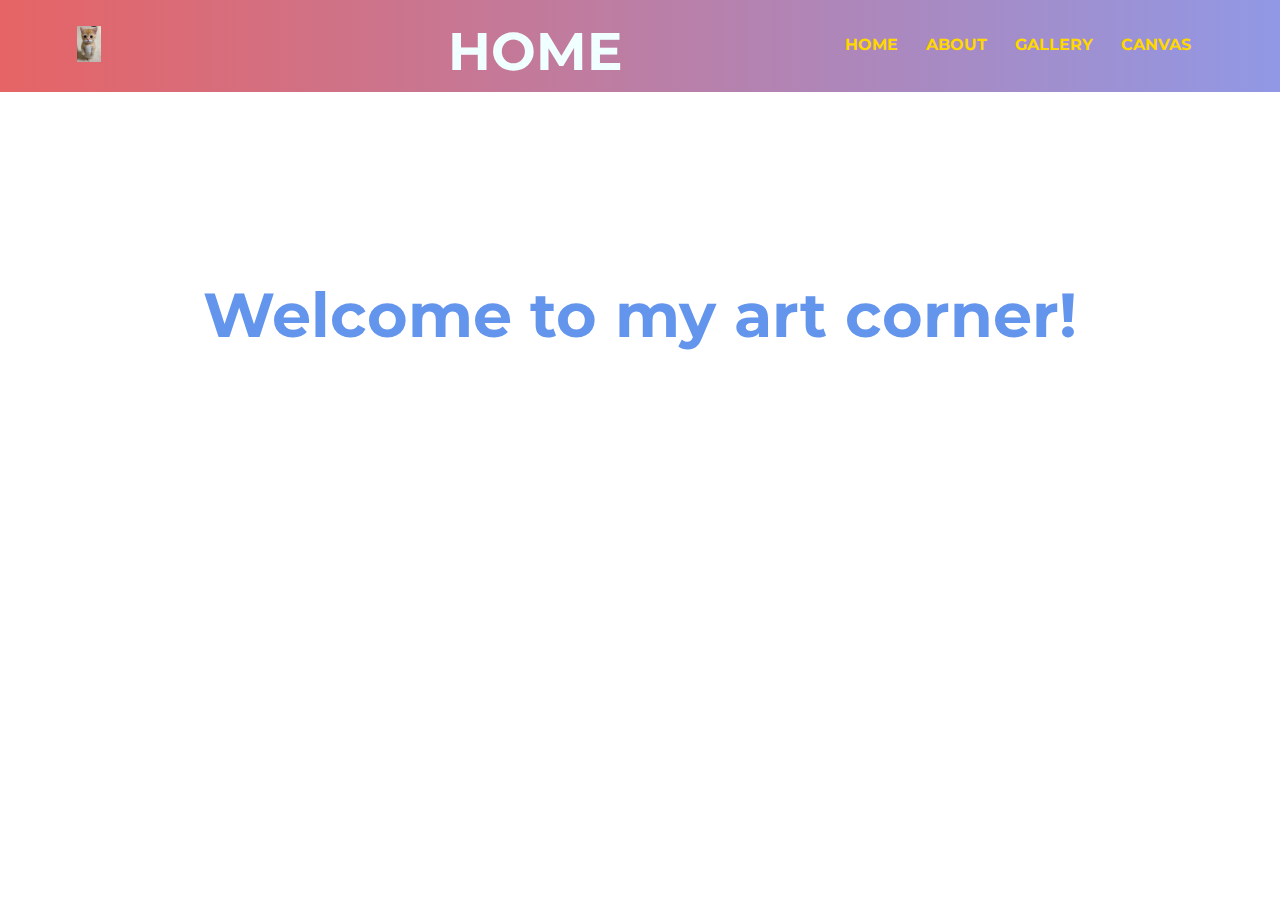
<file: index.html>
<!DOCTYPE html>
<html lang="en">
<head>
    <meta charset="UTF-8" name="viewport" content="with=device-width, initial-scale=1.0">
    <title>Home</title>

    <script src="https://code.jquery.com/jquery-1.10.2.js"></script>
    <script>
    $(function(){
      $("#includedContent").load("header.html");
    });
    </script>
</head>
<body>
    <div class="title">
        <h1>HOME</h1>
    </div>

    <div id="includedContent"></div>

    <div class="front-message">
        <h1>Welcome to my art corner!</h1>
    </div>

</body>
</html>
</file>
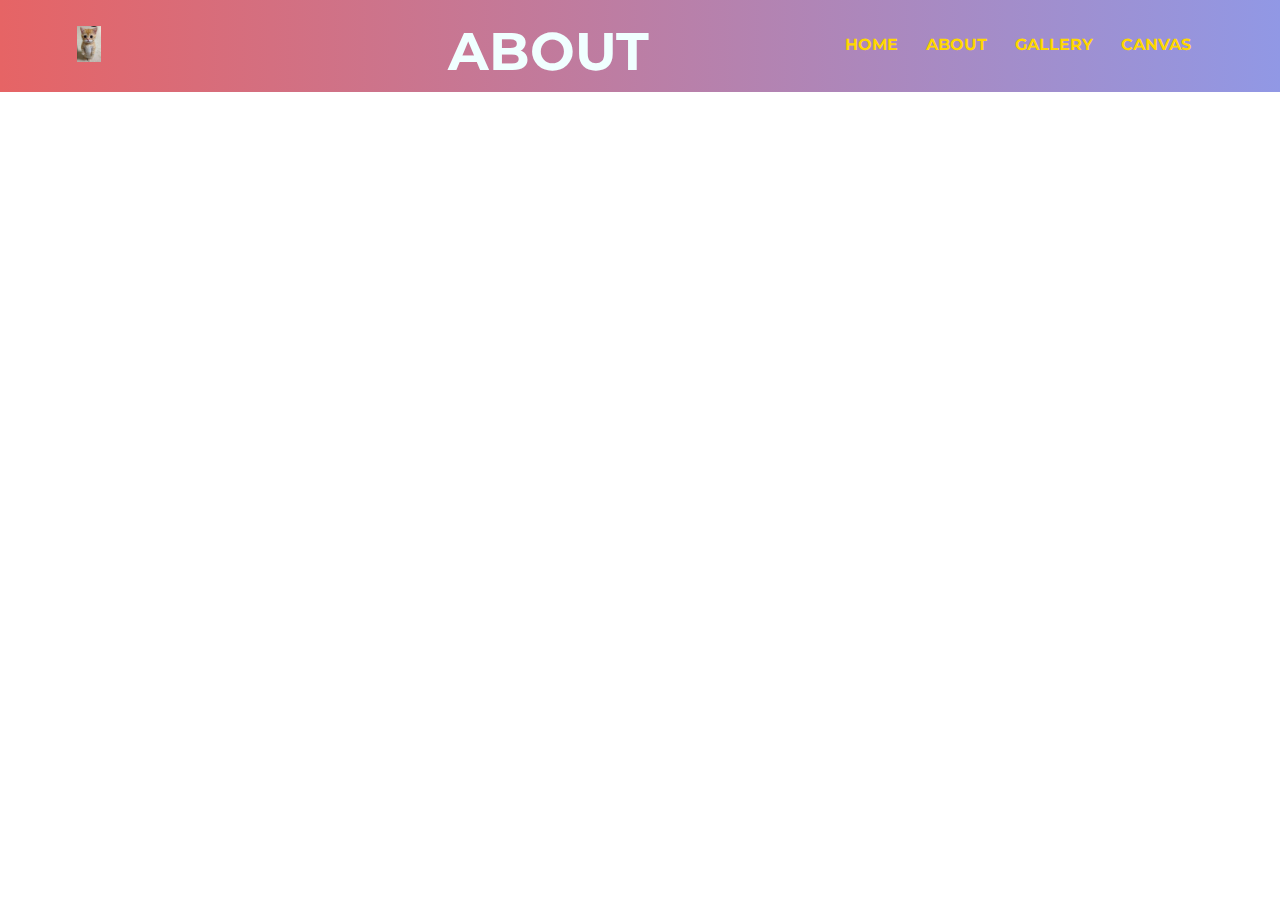
<file: about.html>
<!DOCTYPE html>
<html lang="en">
<head>
    <meta charset="UTF-8" name="viewport" content="with=device-width, initial-scale=1.0">
    <title>About</title>

    <script src="https://code.jquery.com/jquery-1.10.2.js"></script>
    <script>
    $(function(){
      $("#includedContent").load("header.html");
    });
    </script>
</head>
<body>
     <div id="includedContent"></div>

    <div class="title">
        <h1>ABOUT</h1>
    </div>

    <div class="body">
        <p></p>
    </div>

</body>
</html>
</file>
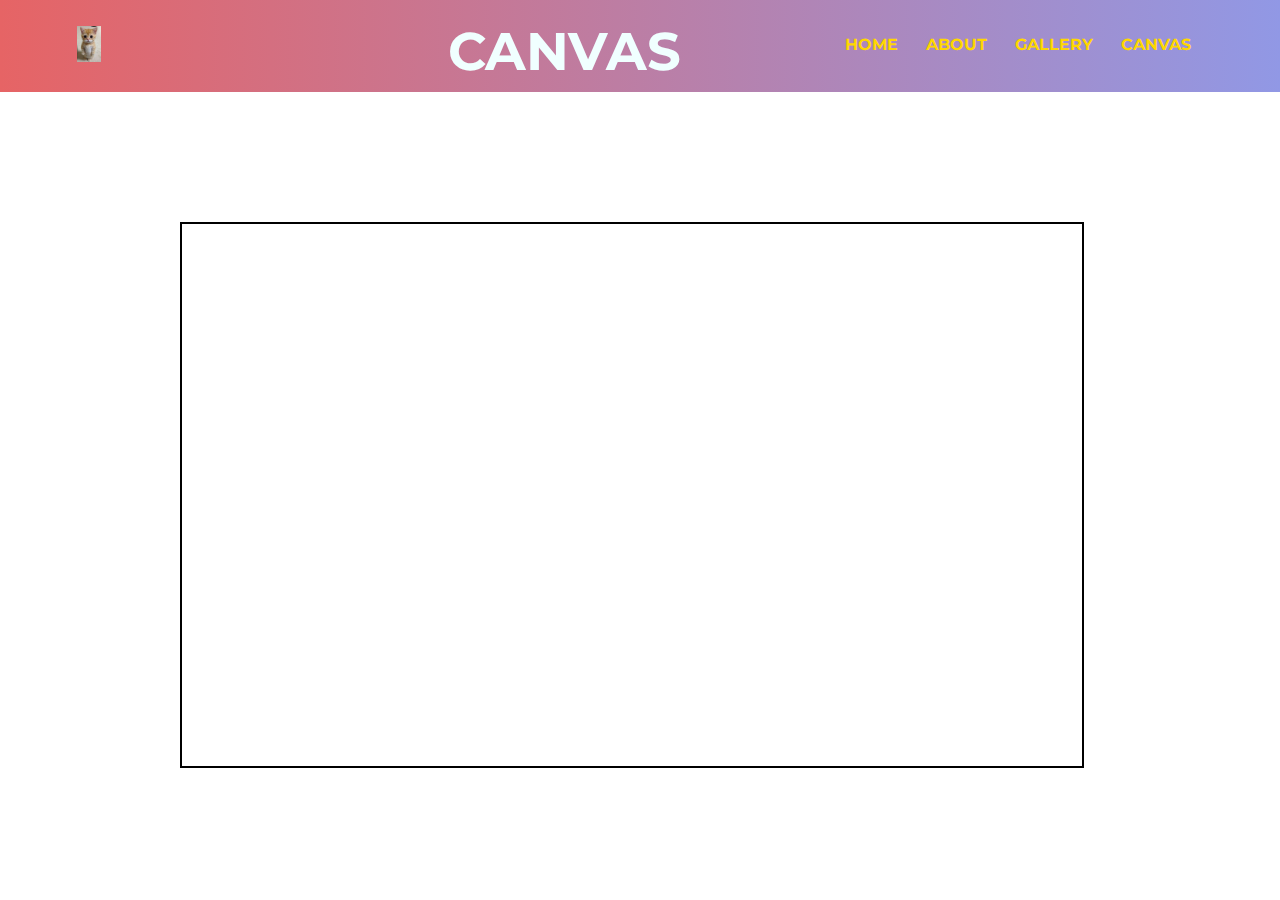
<file: canvas.html>
<!DOCTYPE html>
<html lang="en">
<head>
    <meta charset="UTF-8" name="viewport" content="with=device-width, initial-scale=1.0">
    <title>Canvas</title>

    <script src="https://code.jquery.com/jquery-1.10.2.js"></script>
    <script>
    $(function(){
      $("#includedContent").load("header.html");
    });
    </script>
</head>
<body>
    <div id="includedContent"></div>

    <div class="title">
        <h1>CANVAS</h1>
    </div>

    <div class="wrapCanvas">
        <canvas id="canvas"></canvas>
    </div>

    <script src="script.js"></script>
</body>
</html>
</file>
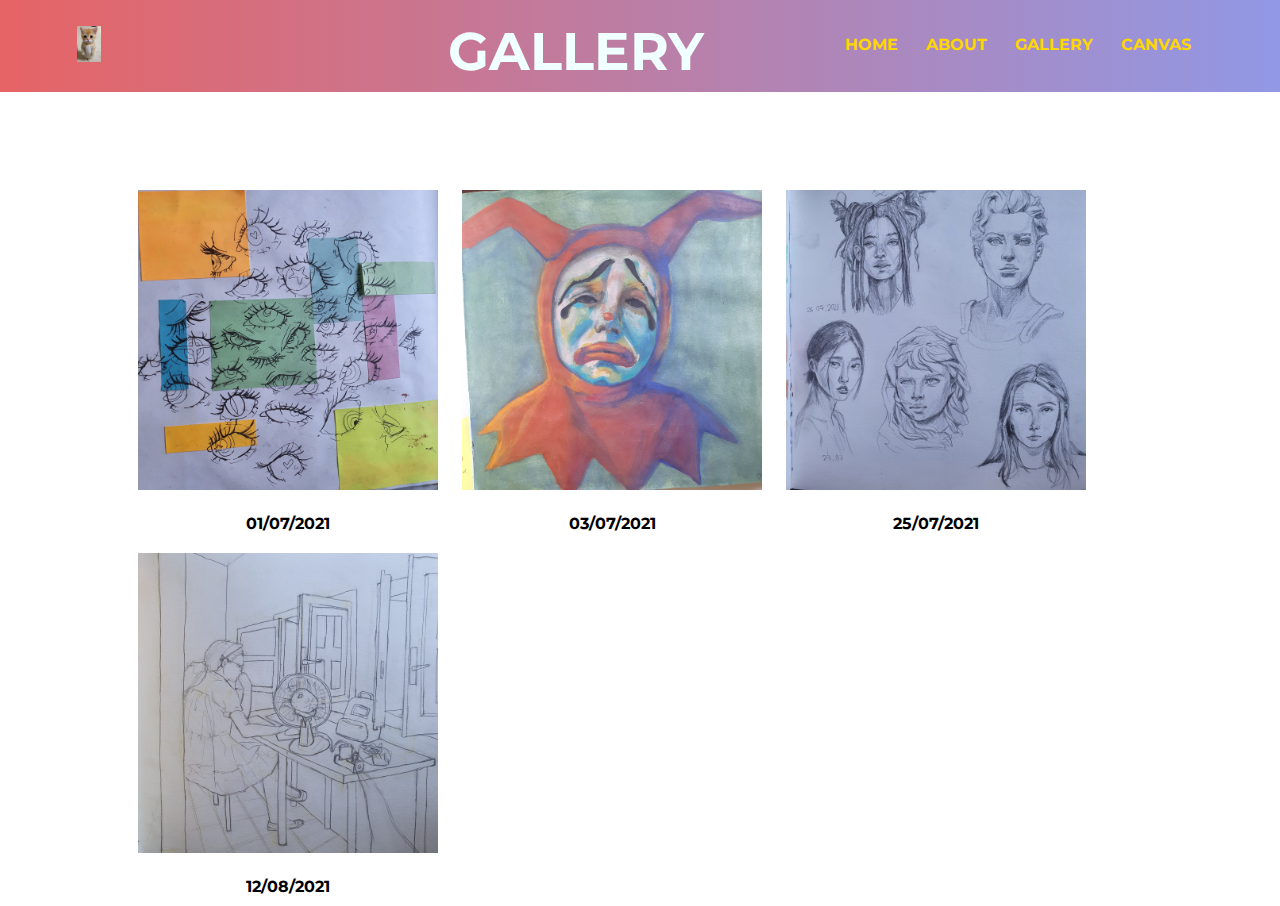
<file: gallery.html>
<!DOCTYPE html>
<html lang="en">
<head>
    <meta charset="UTF-8" name="viewport" content="with=device-width, initial-scale=1.0">
    <title>Gallery</title>

    <script src="https://code.jquery.com/jquery-1.10.2.js"></script>
    <script>
    $(function(){
      $("#includedContent").load("header.html");
    });
    </script>
</head>
<body>
    <div class="title">
        <h1>GALLERY</h1>
    </div>


     <div id="includedContent"></div>

    <div class="gallery">
    <div class="drawing">
        <a target="_blank" href="media/eyes.jpg"> <img src="media/eyes.jpg" alt="Eyes"> </a>
        <div class="desc">01/07/2021</div>
    </div>

    <div class="drawing">
        <a target="_blank" href="media/clown.jpg"> <img src="media/clown.jpg" alt="Clown"> </a>
        <div class="desc">03/07/2021</div>
    </div>

    <div class="drawing">
        <a target="_blank" href="media/faceStudies.jpg"> <img src="media/faceStudies.jpg" alt="Face Studies"> </a>
        <div class="desc">25/07/2021</div>
    </div>

    <div class="drawing">
        <a target="_blank" href="media/lifeSketch.jpg"> <img src="media/lifeSketch.jpg" alt="Life Sketches"> </a>
        <div class="desc">12/08/2021</div>
    </div>
</div>

</body>
</html>
</file>
